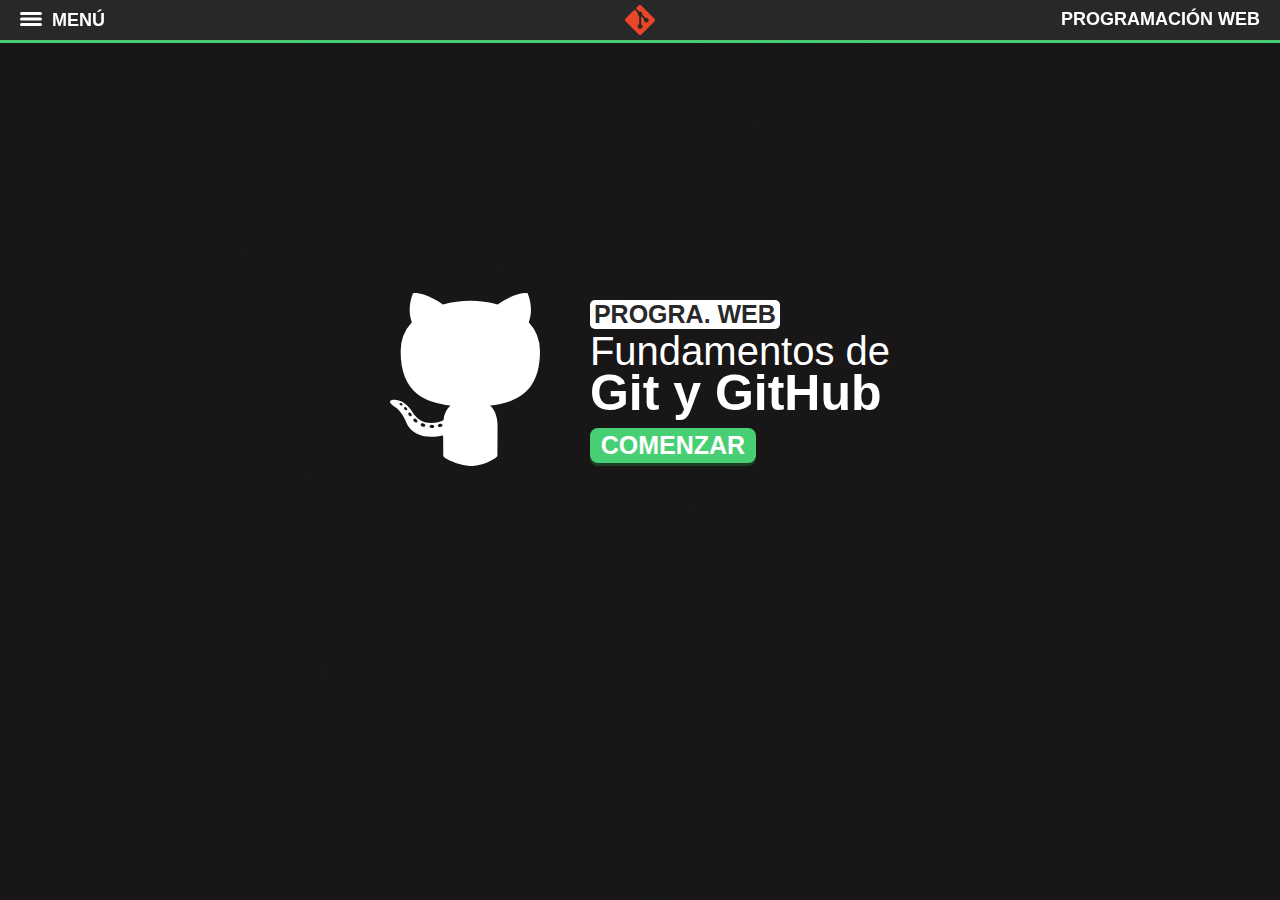
<file: index.html>
<!DOCTYPE html>
<html>
  <head>
    <meta charset="utf-8">
    <link rel="stylesheet" type="text/css" href="css/style.css">
    <link rel="icon" href="img/octocat.ico">
    <title>Inicio</title>
    <!-- <link href="https://fonts.googleapis.com/css?family=Montserrat" rel="stylesheet"> -->
  </head>
  <body class="bn">
    <!-- from here -->
    <header id="headermain"><img src="img/git.svg" id="gitlog"></header>
    <input type="checkbox" id="check">
    <label for="check" class="icon-menu" id="bold"><img src="img/menu.svg" id="toggle" width=22>MEN&Uacute;</label>
    <nav class="menu" id="bold">
      <ul>
        <li><a href="html/inicio.html#inicio">INICIO</a></li>
        <li><a href="html/inicio.html#gitconfig">GIT CONFIG</a></li>
        <li><a href="html/inicio.html#gitinit">GIT INIT</a></li>
        <li><a href="html/inicio.html#gitclone">GIT CLONE</a></li>
        <li><a href="html/inicio.html#gitbranch">GIT BRANCH</a></li>
        <li><a href="html/inicio.html#gitstatus">GIT STATUS</a></li>
        <li><a href="html/inicio.html#gitadd">GIT ADD</a></li>
        <li><a href="html/inicio.html#gitcommit">GIT COMMIT</a></li>
        <li><a href="html/inicio.html#gitpush">GIT PUSH</a></li>
        <li><a href="html/inicio.html#gitfetch">GIT FETCH</a></li>
        <li><a href="html/inicio.html#gitpull">GIT PULL</a></li>
        <li><a href="html/inicio.html#gitmerge">GIT MERGE</a></li>
        <li><a href="html/inicio.html#descargas">DESCARGAS</a></li>
        <li><a href="https://git-scm.com/book/es/v1/Empezando">DOCUMENTACIÓN</a></li>
        <li><a href="html/inicio.html#conclusiones">CONCLUSIONES</a></li>
      </ul>
    </nav>
    <p><a id="bold" class="titlepw" href="index.html">PROGRAMACIÓN WEB</a></p>

    <!-- to here -->
    <div class="cajaocto ">
      <div class="">
          <img src="img/octocat_github.svg" alt="" class="octo">
      </div>
        <div class="cajagit">
          <p class="progra">PROGRA. WEB</p>
          <p class="txt1" id="thin" >Fundamentos de </p>
          <p class="txt2" id="bold">Git y GitHub</p>
          <p class="button" id="bold"><a href="html/inicio.html">COMENZAR</a></p>
        </div>
    </div>
  </body>
</html>
</file>
<file: css/style.css>
*{
  margin: 0px;
  padding: 0px;
}

body{
background-color: rgb(24, 22, 22);
background: url("../img/bg02.png");
  background-color: #3A90D1;
  background-size: cover;
  background-repeat:no-repeat;
  background-attachment: fixed;

font-family: 'Montserrat',sans-serif;
}

.bn{
  background-color: rgb(24, 22, 22);
}

/* tamaño y posición de la imagen*/
.octo{
  width: 150px;
  margin-right: 50px;
}

/* caja donde se encuentra la imágen*/
.cajaocto{
  margin-top: 250px;;
  display: flex;
  align-items: center;
  justify-content: center;
}

.progra{
  color: rgb(40, 40, 40);
  background: rgb(255, 255, 255);
  font-size: 25px;
  border-radius: 5px;
  width: 190px;
  text-align: center;
  font-weight: bold;
  margin-bottom: 10px;
}

#bold{
  font-weight: bold;
}
.txt1 , .txt2 , .button{
  margin-top: -10px;
}

.txt1{
  font-size: 40px;
  color: rgb(255, 255, 255);
}

.txt2{
  font-size: 50px;
  font-style: bolder;
  color: rgb(255, 255, 255);
  margin-bottom: 16px;
}

.titleart{
  font-size: 40px;
  color: rgb(255, 255, 255);
  margin-top: 20px;
}
.txtgit{
  margin-left: 82px;
}

.txtgit h3{
  text-align: center;
}

.wgit{
  border-style: solid;
  border-radius: 20px;
  padding: 10px;
  border-color: white;
  float: left;
  font-size: 15px;
  color: rgb(255, 255, 255);
  width: 22em;
  height: 14em;
  text-align: justify;
  margin: 10px;
  background-color: rgba(0, 0, 0, 0.5);
}

.pnormal{
  padding: 10px;
  font-size: 15px;
  color: white;
  text-align: justify;
}

.viñetado{
  text-align: justify;
  padding: 0px 40px 0px 40px;
  color: white;
  font-size: 15px;
}

.codigo{
  margin: 15px 14em 30px 14em;
  padding: 15px 0px 15px 0px;
  color: white;
  border-style: solid; /*dotted; */
  border-radius: 20px;
  border-color: white;
  background-color: rgba(0, 0, 0, 0.5);
  font-family: courier;
}

#imgdownload{
  display: inline-block;
  margin: 15px;
  border-style: solid;
  border-color: white;
  border-radius: 20px;
  padding: 30px;
  background-color: rgba(0, 0, 0,0.5);
}

.descargas{
  text-align: center;
  align-content: center;
}

.linux{
  padding-top: 30px;
}

.imgalumno{
  width: 70px;
  display: inline-block;
  border-radius: 5px;
  float: left;
  margin: 20px 20px 10px 20px;
}

#imgdownload img{
  width: 150px;
}

#imgdownload a{
  display: inline-block;
  font-size: 16px;
  font-weight: bold;
}

.codigogo{
  margin: 15px 14em 30px 14em;
  padding: 15px 0px 15px 25px;
  color: white;
  border-style: solid; /*dotted; */
  border-radius: 20px;
  border-color: white;
  background-color: rgba(0, 0, 0, 0.5);
  font-family: courier;
  text-align: left;
}

.concluye{
  padding: 10px;
  margin-bottom: -20px;
  font-size: 20px;
  color: white;
  text-align: left;
}
.conc{
  margin: 15px 20px 30px 20px;
  border-style: solid;
  border-radius: 20px;
  border-color: white;
  background-color: rgba(0, 0, 0, 0.5);
}
.imgcode{
  width: 50em;
}

section{

}

/*configuración del botón*/
.button{
  text-align: center;
  background: rgb(73, 207, 115);
  border-radius: 8px;
  color: rgb(255, 255, 255);
  font-size: 25px;
  width: 160px;
  box-shadow: rgb(28, 62, 40) 0px 3px;
  border: 0px;
  padding: 3px;
  cursor: pointer;
}

.button:hover{
  background-color: rgb(222, 81, 43);
  transition: 300ms;
}

.button:active{
  background-color: rgb(51, 135, 245);
}

/*configuración del header*/
#headermain{
  width: 100%;
  height: 40px;
  position: top;
  background: rgb(40, 40, 40);
  text-align: center;
  border-style: solid;
  border-top: 0px;
  border-left: 0px;
  border-right: 0px;
  border-bottom-color: rgb(73, 207, 115);
}

#headerinicio{
  width: 100%;
  height: 40px;
  position: fixed;
  background: rgb(40, 40, 40);
  text-align: center;
  margin-top: -100px;
  border-style: solid;
  border-top: 0px;
  border-left: 0px;
  border-right: 0px;
  border-bottom-color: rgb(73, 207, 115);
}

#menutop{
  border: 2px;
  border-color: rgb(246, 246, 246);
}

#check{
  display: none;
}

#check:checked ~ .menu{
  width: 200px;
  border-right-color: rgb(255, 255, 255);
}

.menu{
  position: fixed;
  top: 43px;
  width: 0px;
  height: 100vh;
  background: rgb(40, 40, 40);
  transition: all 500ms cubic-bezier(1,0,0,1);
  transition-timing-function: cubic-bezier(1,0,0,1);
  overflow: hidden;
  font-size: 15px;
  /* padding-left: 10px; */
}

.menu li{
  list-style: none;
  padding: 10px;
  color: white;
  cursor: pointer;
  transition: all 300ms;
  display: block;
  width: 400px;
  /* background-image: url(../img/git.svg);
  background-repeat: no-repeat;
  background-size: 25px;
  background-position: left;
  padding-left: 35px; */
}

.menu li:hover{
  background: rgba(0, 0, 0, 0.5);
  border-right-color: white;
}

#toggle{
  margin-right: 10px;
}
/* etiqueta menú */
label{
  text-align: center;
  position: fixed;
  width: 15%;
  height: 5%;
  top: 14px;
  font-size: 18px;
  text-align: left;
  color: white;
  cursor: pointer;
  z-index: 10;
  margin-left: 20px;
  margin-top: -4px;
 }
 /* label:hover{
   font-size: 20px;
 } */

 label:active{
   color: rgb(73, 207, 115);
 }

 #start{
   border-bottom: 2px;
   border-bottom-color: white;
 }

 #down{
   border-top: 2px;
   border-top-color: white;
 }
/* etiqueta progra web*/
.titlepw{
  list-style: none;
  position: fixed;
  width: 100%;
  max-width: 1000px,
  top: 14px;
  font-size: 18px;
  text-align: right;
  color: white;
  margin-top: -34px;
  margin-left: -20px;
}

/*progr web de la pagina inicio*/
.titlepwinicio{
  list-style: none;
  position: fixed;
  width: 100%;
  max-width: 1000px,
  top: 14px;
  font-size: 18px;
  text-align: right;
  color: white;
  margin-top: -90px;
  margin-left: -20px;
}

#gitlog{
  width: 30px;
  padding-top: 5px;
}


a:link{
  text-decoration: none;
  color: white;
}

a:visited{
  text-decoration: none;
  color: white;
}

a:active{
  text-decoration: none;
  color: rgb(73, 207, 115);
}

/*articulo*/
.cajas{
  margin-top: 100px;
  display: flex;
  align-items: center;
  justify-content: center;
  text-align: center;
  margin-bottom: 0px;
}

/*altera la posición del section*/
.sep{
  /* margin-top: 100px; */
  display: block;
  padding: 5px;
}

.boxes{
  border-style: solid ;
  border-color: rgb(251, 254, 249);
  border-radius: 10px;
  background-color:rgb(40, 40, 40);
  width: 922px;
  padding: 10px;
  margin-bottom: 100px;
}

.bg{
  background: url("../img/lgo.png");
  background-size: cover;
  background-repeat:no-repeat;
  background-attachment: fixed;
}

.bgv{
  background: url("../img/bg02.png");
  background-size: cover;
  background-repeat:no-repeat;
  background-attachment: fixed;
}
.bg1{
  background-color: #3A90D1;
}

.bg2{
  background-color: #0B416B;
}

.bg3{
  background-color: #4B0E0C;
}

.bg4{
  background-color: #CA413C;
}


.bg5{
  background-color: #FEC1A2;
}


.bg6{
  background-color: #FFF7CB;
}

.bg7{
  background-color: #FEC1A2;
}

.bg1o{

    background-color: rgba(33, 79, 113, 0.86);

}

.bg{
  /* background: url("../img/lgo.png"); */
  background-size: cover;
  background-repeat:no-repeat;
  background-attachment: fixed;
}
.bg1{
  background-color: #3A90D1;
}

.bg2{
  background-color: #0B416B;
}

.bg3{
  background-color: #4B0E0C;
}

.bg4{
  background-color: #CA413C;
}


.bg5{
  background-color: #FEC1A2;
}


.bg6{
  background-color: #FFF7CB;
}

.bg7{
  background-color: #FEC1A2;
}

.bg1o{

    background-color: rgba(33, 79, 113, 0.86);

}
</file>
